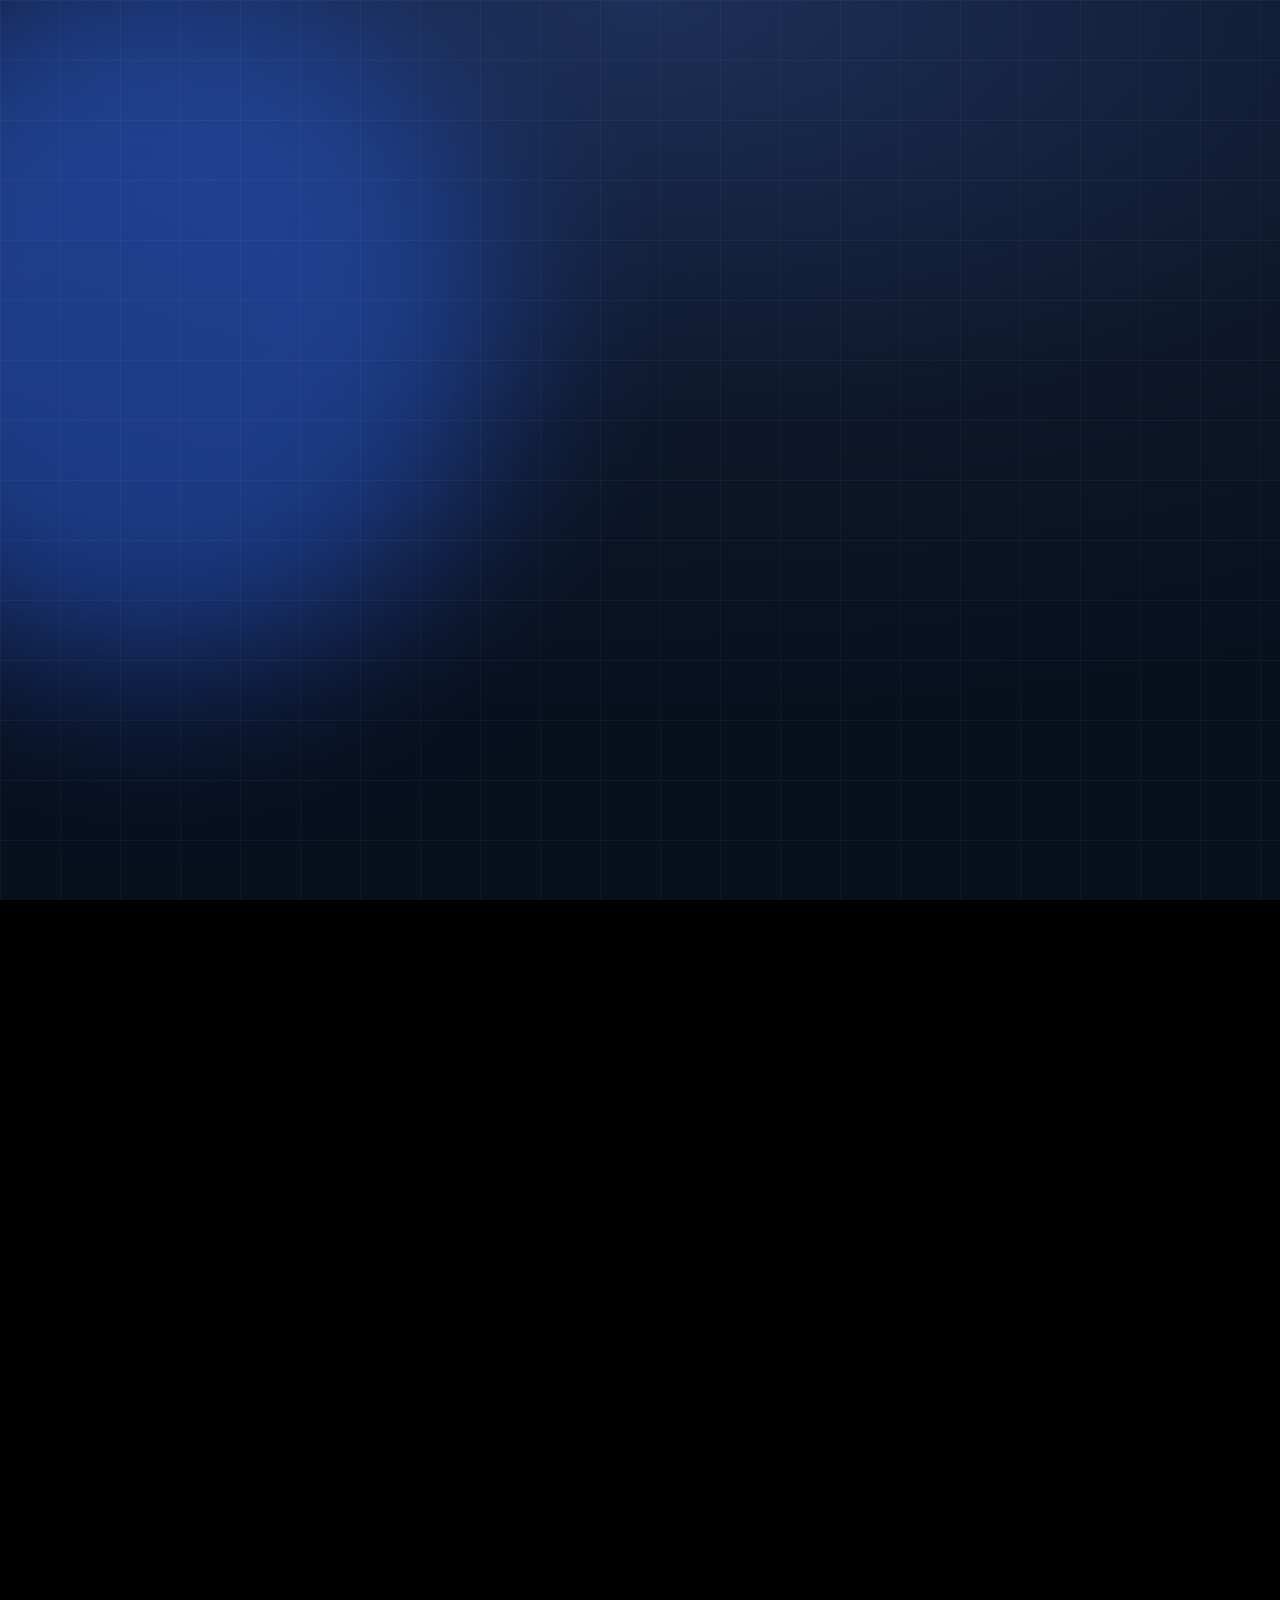
<file: ctrl-budget/marketing/reel/reel.html>
<!DOCTYPE html>
<html lang="fr">
<head>
<meta charset="utf-8">
<title>CTRL Budget, reel 90 s</title>
<link href="https://fonts.googleapis.com/css2?family=Bricolage+Grotesque:opsz,wght@12..96,600;12..96,700;12..96,800&family=Inter:wght@400;500;600;700;800&display=block" rel="stylesheet">
<style>
:root{
  --encre:#16274a;--nuit:#0d1729;--brume:#f5f7fb;--brume2:#eef2f9;--ligne:#e3e8f2;
  --ardoise:#64708c;--ardoise2:#8d97ad;--menthe:#17876b;--menthe-f:#e6f4ef;--flash:#3ee6a8;
  --ambre:#b8820c;--ambre-f:#fdf3dd;--corail:#c74436;--corail-f:#fcecea;--jaune:#ffd84d;
  --display:"Bricolage Grotesque",system-ui,sans-serif;--texte:"Inter",system-ui,sans-serif;
}
*{box-sizing:border-box;margin:0;padding:0}
html,body{width:1080px;height:1920px;overflow:hidden;background:#000}
body{font-family:var(--texte);color:var(--encre);-webkit-font-smoothing:antialiased}
#stage{position:absolute;inset:0;overflow:hidden;background:var(--nuit)}
.abs{position:absolute}
[data-in]{visibility:hidden}

/* fond animé */
#bg{position:absolute;inset:0;background:radial-gradient(120% 80% at 50% 0%,#1d3059 0%,#0d1729 60%,#08101e 100%)}
.blob{position:absolute;border-radius:50%;filter:blur(90px);opacity:.55}
#grid{position:absolute;inset:0;background-image:linear-gradient(rgba(255,255,255,.035) 1px,transparent 1px),linear-gradient(90deg,rgba(255,255,255,.035) 1px,transparent 1px);background-size:60px 60px}

/* barre de progression */
#prog{position:absolute;left:0;top:0;height:10px;background:linear-gradient(90deg,var(--flash),#7cf0c6);z-index:50;box-shadow:0 0 20px rgba(62,230,168,.7)}

/* textes plein écran */
.big{font-family:var(--display);font-weight:800;color:#fff;letter-spacing:-.03em;line-height:1.02}
.center-col{position:absolute;left:70px;right:70px;text-align:center}
.hl{display:inline-block;background:var(--flash);color:var(--nuit);padding:0 26px 8px;border-radius:24px;transform:rotate(-2deg)}
.hl-y{display:inline-block;background:var(--jaune);color:var(--nuit);padding:0 18px 6px;border-radius:18px}

/* légendes au-dessus du téléphone */
.cap{position:absolute;left:60px;right:60px;top:150px;text-align:center}
.kick{display:inline-block;font:800 30px var(--texte);letter-spacing:.12em;text-transform:uppercase;color:var(--nuit);background:var(--flash);padding:10px 22px;border-radius:999px;margin-bottom:22px}
.cap h2{font:800 74px/1.02 var(--display);letter-spacing:-.03em;color:#fff}
.cap h2 em{font-style:normal;color:var(--flash)}
.cap p{font:600 36px/1.25 var(--texte);color:#b8c3dc;margin-top:16px}

/* téléphone */
#phone{position:absolute;left:220px;top:540px;width:640px;height:1280px;border-radius:78px;background:#05080f;padding:14px;box-shadow:0 0 0 3px #2a3a5e,0 40px 120px rgba(0,0,0,.6),0 0 160px rgba(62,230,168,.12)}
#screen{position:relative;width:612px;height:1252px;border-radius:64px;overflow:hidden;background:var(--brume)}
#scaler{position:absolute;left:0;top:0;width:370px;height:757px;transform:scale(1.65405);transform-origin:0 0}
.notch{position:absolute;left:50%;top:12px;width:110px;height:32px;margin-left:-55px;background:#05080f;border-radius:20px;z-index:40}
.sbar{position:absolute;left:0;right:0;top:0;height:46px;background:var(--brume);display:flex;justify-content:space-between;align-items:center;padding:6px 30px 0;font:600 15px var(--texte);color:var(--encre);z-index:30}
.sbar i{display:inline-block;width:24px;height:11px;border:1.5px solid var(--encre);border-radius:3px;position:relative}
.sbar i:after{content:"";position:absolute;inset:1.5px;right:5px;background:var(--encre);border-radius:1px}
.scr{position:absolute;left:0;top:0;width:370px;height:757px;background:var(--brume);overflow:hidden}
.scr-in{position:absolute;left:0;right:0;top:50px;padding:10px 18px 30px}

/* composants app */
.topbar{display:flex;align-items:center;justify-content:space-between;margin-bottom:14px}
.brand{display:flex;align-items:center;gap:8px;font:700 17px var(--display);color:var(--encre)}
.brand img{width:26px;height:auto}
.h1{font:700 27px/1.1 var(--display);letter-spacing:-.02em;margin:4px 0 6px}
.sub{font-size:13px;color:var(--ardoise);line-height:1.45}
.carte{background:#fff;border:1px solid var(--ligne);border-radius:14px;padding:14px;box-shadow:0 1px 2px rgba(13,23,41,.05);margin-top:12px}
.carte h3{font:700 15px var(--display);margin-bottom:8px;display:flex;justify-content:space-between;align-items:center}
.champ{margin-top:10px}
.champ label{display:block;font-size:12px;font-weight:600;margin-bottom:5px}
.inp{height:40px;border:1.5px solid var(--ligne);border-radius:10px;background:#fff;padding:0 12px;display:flex;align-items:center;font-size:14px;color:var(--encre);position:relative}
.inp.focus{border-color:var(--encre);box-shadow:0 0 0 3px rgba(22,39,74,.12)}
.caret{display:inline-block;width:1.5px;height:17px;background:var(--encre);margin-left:1px;vertical-align:middle}
.aide{font-size:11px;color:var(--ardoise);margin-top:5px;line-height:1.4}
.btn{height:44px;border-radius:12px;background:var(--encre);color:#fff;font:600 14px var(--texte);display:flex;align-items:center;justify-content:center;margin-top:14px;position:relative}
.btn.sec{background:#fff;color:var(--encre);border:1.5px solid var(--encre)}
.btn.small{height:32px;padding:0 12px;margin:0;font-size:12.5px;border-radius:9px;display:inline-flex}
.pressed{filter:brightness(1.25);transform:scale(.96)}
.tabs{display:flex;background:var(--brume2);border-radius:12px;padding:4px;position:relative;margin:16px 0 14px}
.tabs span{flex:1;text-align:center;font:600 13px var(--texte);padding:8px 0;position:relative;z-index:2;color:var(--ardoise)}
.tab-ind{position:absolute;top:4px;width:163px;height:34px;background:#fff;border-radius:9px;box-shadow:0 1px 3px rgba(0,0,0,.08);z-index:1}
.check{display:flex;align-items:center;gap:9px;font-size:12.5px;margin-top:12px}
.box{width:20px;height:20px;border-radius:6px;border:1.5px solid var(--ardoise2);background:#fff;display:flex;align-items:center;justify-content:center;color:#fff;font-size:13px;font-weight:800;position:relative}
.box b{position:absolute;inset:-1.5px;border-radius:6px;background:var(--menthe);display:flex;align-items:center;justify-content:center}
.alerte{border-radius:12px;padding:11px 12px;font-size:12px;line-height:1.45;margin-top:12px}
.a-ok{background:var(--menthe-f);color:#0f5c48;border:1px solid #bfe3d6}
.a-info{background:#eaf0fb;color:#1d3059;border:1px solid #d3def3}
.a-ko{background:var(--corail-f);color:#8f2b20;border:1px solid #f3c9c3}
.a-warn{background:var(--ambre-f);color:#7a5608;border:1px solid #f1dca8}
.onb-prog{height:6px;background:var(--brume2);border-radius:9px;overflow:hidden;margin:6px 0 10px}
.onb-prog div{height:100%;background:var(--menthe);border-radius:9px}
.onb-etape{font-size:11.5px;font-weight:700;letter-spacing:.06em;text-transform:uppercase;color:var(--ardoise)}
.drop{border:2px dashed #b7c3dc;border-radius:12px;padding:16px;text-align:center;font-size:12px;color:var(--ardoise);background:#fafbfe;position:relative}
.drop strong{display:block;color:var(--encre);font-size:13.5px;margin-bottom:3px}
.drop.on{border-color:var(--menthe);background:var(--menthe-f)}
.row{display:flex;align-items:center;justify-content:space-between;padding:8px 0;border-top:1px solid var(--ligne);font-size:13px;overflow:hidden}
.row:first-child{border-top:0}
.row .l{display:flex;flex-direction:column;gap:3px}
.row .l b{font-weight:600}
.row .m{font-weight:700;font-variant-numeric:tabular-nums}
.badge{display:inline-block;font-size:10.5px;font-weight:700;padding:2px 7px;border-radius:999px;background:var(--brume2);color:var(--ardoise)}
.b-ab{background:#efe8fd;color:#5b34b8}.b-cr{background:var(--corail-f);color:var(--corail)}.b-fx{background:#e8eefb;color:#1d3e8a}.b-ep{background:var(--menthe-f);color:var(--menthe)}
.chips{display:flex;gap:8px;margin-top:10px}
.chip{flex:1;border:1.5px solid var(--ligne);border-radius:10px;padding:6px 10px;background:#fff;font-size:12.5px;position:relative;height:50px}
.chip small{display:block;font-size:10.5px;color:var(--ardoise);font-weight:600}
.chip .v{position:absolute;left:10px;top:22px;font-weight:700}
.chip.glow{border-color:var(--menthe);box-shadow:0 0 0 3px rgba(23,135,107,.18)}
.kpi{background:#fff;border:1px solid var(--ligne);border-radius:14px;padding:12px 14px;margin-top:10px}
.kpi .lab{font-size:11.5px;color:var(--ardoise);font-weight:600}
.kpi .val{font:700 24px var(--display);margin-top:2px;font-variant-numeric:tabular-nums}
.hero{background:linear-gradient(150deg,#1d3059,#16274a 60%,#0f1d3a);color:#fff;border-radius:18px;padding:16px;margin-top:10px;position:relative;overflow:hidden}
.hero .lab{font-size:12px;color:#b8c3dc;font-weight:600}
.hero .val{font:800 44px var(--display);letter-spacing:-.02em;margin-top:2px;font-variant-numeric:tabular-nums}
.pill{display:inline-block;font-size:11px;font-weight:700;padding:3px 9px;border-radius:999px;background:rgba(62,230,168,.16);color:#7cf0c6}
.stack{height:14px;border-radius:9px;overflow:hidden;display:flex;margin-top:14px;background:rgba(255,255,255,.1);position:relative}
.stack div{height:100%}
.legend{display:flex;justify-content:space-between;font-size:11px;color:#b8c3dc;margin-top:8px}
.legend b{display:block;color:#fff;font-size:13px}
.grid2{display:grid;grid-template-columns:1fr 1fr;gap:10px}
.grid2 .kpi{margin-top:10px}
.sheet{position:absolute;left:0;right:0;bottom:0;background:#fff;border-radius:22px 22px 0 0;padding:18px 18px 26px;box-shadow:0 -10px 40px rgba(13,23,41,.25);z-index:20}
.dim{position:absolute;inset:0;background:rgba(13,23,41,.45);z-index:19}
.toast{position:absolute;left:50%;top:60px;margin-left:-70px;width:140px;height:38px;border-radius:12px;background:var(--encre);color:#fff;font-size:13px;font-weight:600;display:flex;align-items:center;justify-content:center;gap:6px;z-index:25}
.notif{position:absolute;left:10px;right:10px;background:rgba(255,255,255,.92);border-radius:18px;padding:11px 13px;box-shadow:0 10px 30px rgba(13,23,41,.25);z-index:26;display:flex;gap:10px;font-size:12px;line-height:1.4;backdrop-filter:blur(10px)}
.notif img{width:34px;height:34px;border-radius:9px;background:var(--encre);padding:5px}
.notif b{display:block;font-size:12px}
.gauge{height:12px;border-radius:9px;background:var(--brume2);position:relative;margin-top:10px}
.gauge div{height:100%;border-radius:9px;background:var(--menthe)}
.gauge i{position:absolute;top:-5px;width:2px;height:22px;background:var(--corail)}

/* badges extérieurs */
.ext{position:absolute;z-index:45}
.ext>div{background:#fff;color:var(--encre);font:700 30px var(--texte);padding:18px 26px;border-radius:22px;box-shadow:0 18px 50px rgba(0,0,0,.35);display:flex;align-items:center;gap:14px;white-space:nowrap}
.ext .ic{width:44px;height:44px;border-radius:12px;background:var(--menthe-f);color:var(--menthe);display:flex;align-items:center;justify-content:center;font-size:26px;font-weight:800}

/* curseur */
#cursor{position:absolute;width:64px;height:64px;margin:-32px 0 0 -32px;border-radius:50%;background:rgba(255,255,255,.35);border:3px solid rgba(255,255,255,.95);box-shadow:0 6px 24px rgba(0,0,0,.35);z-index:60;visibility:hidden}
#ripple{position:absolute;width:64px;height:64px;margin:-32px 0 0 -32px;border-radius:50%;border:4px solid #fff;z-index:59;visibility:hidden}

/* tuiles bonus */
.tile{position:absolute;width:440px;height:330px;border-radius:36px;background:linear-gradient(160deg,#1f3563,#13254a);border:2px solid rgba(124,240,198,.25);padding:34px;color:#fff;box-shadow:0 30px 80px rgba(0,0,0,.4)}
.tile .t{font:800 84px/1 var(--display);color:var(--flash);letter-spacing:-.03em}
.tile .d{font:600 34px/1.2 var(--texte);margin-top:18px;color:#dfe6f5}
.x{display:inline-flex;width:62px;height:62px;border-radius:50%;background:var(--corail);color:#fff;align-items:center;justify-content:center;font:800 40px var(--texte);margin-right:26px;flex:none}
.prob{position:absolute;left:90px;right:90px;display:flex;align-items:center;font:700 54px/1.1 var(--display);color:#fff}
.prob span{position:relative}
.strike{position:absolute;left:-6px;top:52%;height:8px;background:var(--corail);border-radius:6px}
.ctapill{display:inline-block;font:700 32px var(--texte);color:#fff;border:2px solid rgba(255,255,255,.35);border-radius:999px;padding:12px 26px;margin:8px}
.ctabtn{display:inline-block;font:800 46px var(--display);color:var(--nuit);background:var(--flash);border-radius:28px;padding:30px 54px;box-shadow:0 0 60px rgba(62,230,168,.55)}
</style>
</head>
<body>
<div id="stage">
  <div id="bg"></div>
  <div class="blob" id="blob1" style="width:700px;height:700px;background:#2b5bd7"></div>
  <div class="blob" id="blob2" style="width:600px;height:600px;background:#17876b"></div>
  <div id="grid"></div>
  <div id="prog"></div>

  <!-- ===================== 0 - 4 : HOOK ===================== -->
  <section class="abs" style="inset:0" data-in="0" data-out="4" data-fx="fade" data-xfx="zoomout">
    <div class="center-col big" style="top:640px;font-size:104px">
      <span data-in="0.15" data-fx="pop" data-sfx="pop" data-out="1.95">Tu sais</span>
      <span data-in="0.5" data-fx="pop" data-sfx="pop" data-out="1.95">ce que</span><br>
      <span data-in="0.9" data-fx="pop" data-sfx="pop" data-out="1.95">tu gagnes.</span>
    </div>
    <div class="center-col big" style="top:520px;font-size:96px">
      <div data-in="2.0" data-fx="up">Mais tu sais<br>ce qu'il te</div>
      <div data-in="2.35" data-fx="pop" data-sfx="impact" style="font-size:190px;margin-top:20px"><span class="hl">RESTE&nbsp;?</span></div>
      <div data-in="2.9" data-fx="up" style="font-size:120px;margin-top:50px;color:#7cf0c6;font-variant-numeric:tabular-nums" id="shuffle">000,00 €</div>
    </div>
  </section>

  <!-- ===================== 4 - 8 : PROBLEME + LOGO ===================== -->
  <section class="abs" style="inset:0" data-in="4" data-out="8" data-fx="zoom" data-xfx="zoomout">
    <div data-in="4" data-out="5.95" data-fx="fade">
      <div class="center-col big" style="top:470px;font-size:58px;color:#b8c3dc" >Fini les galères :</div>
      <div class="prob" style="top:640px" data-in="4.15" data-fx="left" data-sfx="swipe"><i class="x">✕</i><span>Le tableur à rallonge<i class="strike" data-w="4.6,0.25,0,105"></i></span></div>
      <div class="prob" style="top:820px" data-in="4.65" data-fx="left" data-sfx="swipe"><i class="x">✕</i><span>Connecter sa banque<i class="strike" data-w="5.1,0.25,0,105"></i></span></div>
      <div class="prob" style="top:1000px" data-in="5.15" data-fx="left" data-sfx="swipe"><i class="x">✕</i><span>Le découvert le 25<i class="strike" data-w="5.6,0.25,0,105"></i></span></div>
    </div>
    <div class="center-col" style="top:560px" data-in="6.0" data-fx="zoom" data-sfx="ding">
      <img src="icon-blanc.png" style="width:330px;height:auto">
      <div class="big" style="font-size:120px;margin-top:30px">CTRL <span style="font-weight:600">Budget</span></div>
      <div data-in="6.6" data-fx="up" style="font:600 46px/1.3 var(--texte);color:#b8c3dc;margin-top:28px">Ton budget du mois,<br><span class="hl-y" style="font-weight:800">sous contrôle.</span></div>
    </div>
  </section>

  <!-- ===================== LEGENDES (8 - 82) ===================== -->
  <div class="cap" data-xfx="none" data-in="8" data-out="17.9" data-fx="up"><span class="kick">Étape 1 · Inscription</span><h2>Crée ton compte<br>en <em>10 secondes</em></h2></div>
  <div class="cap" data-xfx="none" data-in="18" data-out="20.9" data-fx="up"><span class="kick">Étape 2 · Onboarding</span><h2>L'appli te guide<br><em>pas à pas</em></h2></div>
  <div class="cap" data-xfx="none" data-in="21" data-out="23.9" data-fx="up"><span class="kick">Import magique</span><h2>Déjà un <em>PDF</em>, <em>Excel</em><br>ou <em>Word</em> ? Glisse-le.</h2></div>
  <div class="cap" data-xfx="none" data-in="24" data-out="30.9" data-fx="up"><span class="kick">Étape 3 · Entrées d'argent</span><h2>Salaire, primes, aides…</h2><p>Tous les mois ou une seule fois, tu choisis.</p></div>
  <div class="cap" data-xfx="none" data-in="31" data-out="32.75" data-fx="up"><span class="kick">Étape 4 · Charges fixes</span><h2>Tout ce qui part<br><em>chaque mois</em></h2></div>
  <div class="cap" data-xfx="none" data-in="32.8" data-out="34.9" data-fx="pop"><span class="kick">Classement auto</span><h2>Tu tapes « Netflix »…<br>→ <em>Abonnement</em></h2></div>
  <div class="cap" data-xfx="none" data-in="35" data-out="38.9" data-fx="pop"><span class="kick">Classement auto</span><h2>« Prêt voiture »<br>→ <em>Crédit</em> + date de fin</h2></div>
  <div class="cap" data-xfx="none" data-in="39" data-out="43.9" data-fx="up"><span class="kick">Zéro prise de tête</span><h2>Tout est classé.<br><em>Modifiable en 1 clic.</em></h2></div>
  <div class="cap" data-xfx="none" data-in="44" data-out="50.9" data-fx="up"><span class="kick">Étape 5 · Le résumé</span><h2>Ton <em>reste à vivre</em>,<br>calculé pour toi</h2></div>
  <div class="cap" data-xfx="none" data-in="51" data-out="54.4" data-fx="up"><span class="kick">Ton tableau de bord</span><h2>Ce qu'il te reste.<br><em>Vraiment.</em></h2></div>
  <div class="cap" data-xfx="none" data-in="54.5" data-out="57.9" data-fx="up"><span class="kick">En caisse</span><h2>Une dépense ?<br><em>2 champs.</em> C'est tout.</h2></div>
  <div class="cap" data-xfx="none" data-in="58" data-out="59.6" data-fx="pop"><span class="kick">En direct</span><h2>Le chiffre bouge<br><em>instantanément</em></h2></div>
  <div class="cap" data-xfx="none" data-in="59.65" data-out="63.9" data-fx="pop"><span class="kick">Alerte</span><h2>…et il te prévient<br><em>avant</em> le découvert</h2></div>
  <div class="cap" data-xfx="none" data-in="64" data-out="67.9" data-fx="up"><span class="kick">Graphiques</span><h2>Ce mois-ci <em>vs</em><br>le mois dernier</h2></div>
  <div class="cap" data-xfx="none" data-in="68" data-out="71.9" data-fx="up"><span class="kick">Répartition</span><h2>Vois enfin <em>où part</em><br>ton argent</h2></div>
  <div class="cap" data-xfx="none" data-in="72" data-out="75.2" data-fx="up"><span class="kick">Vue crédits</span><h2>Tes crédits :<br><em>quand ça s'arrête</em></h2></div>
  <div class="cap" data-xfx="none" data-in="75.3" data-out="77.9" data-fx="pop"><span class="kick">Bonne nouvelle</span><h2><em>+281 € / mois</em><br>récupérés en 2029</h2></div>
  <div class="cap" data-xfx="none" data-in="78" data-out="79.4" data-fx="up"><span class="kick">Épargne</span><h2>Ton épargne se<br><em>calcule toute seule</em></h2></div>
  <div class="cap" data-xfx="none" data-in="79.5" data-out="82" data-fx="up"><span class="kick">Alertes</span><h2>Des alertes<br><em>vraiment utiles</em></h2></div>

  <!-- ===================== TELEPHONE (8 - 82) ===================== -->
  <div id="cam" class="abs" style="inset:0;transform-origin:540px 1180px" data-kf='[["z","",[[45.2,1],[45.8,1.3],[48.6,1.3],[49.2,1],[57.95,1],[58.45,1.28],[61.2,1.28],[61.7,1]]],["zy","",[[45.2,0],[45.8,150],[48.6,150],[49.2,0],[57.95,0],[58.45,210],[61.2,210],[61.7,0]]]]'>
  <div id="phone" data-in="8" data-out="82" data-fx="rise" data-xfx="zoomout" data-d="0.5">
    <div id="screen"><div class="notch"></div>
    <div id="scaler">
      <div class="sbar"><span>9:41</span><span style="display:flex;gap:6px;align-items:center">5G <i></i></span></div>

      <!-- A. Inscription 8 - 18 -->
      <div class="scr" data-in="8" data-out="18" data-fx="none" data-xfx="slide">
        <div class="scr-in">
          <div class="brand"><img src="icon.png">CTRL Budget</div>
          <div class="tabs"><i class="tab-ind" data-kf='[["left","px",[[8.9,4],[9.15,167]]]]' style="left:4px"></i><span>Se connecter</span><span id="tabCreer">Créer un compte</span></div>
          <div style="position:relative;height:60px">
            <div class="abs" data-in="8" data-out="9.1" data-fx="none" data-xfx="none" style="left:0;right:0"><div class="h1">Bon retour</div><div class="sub">Entrez vos identifiants pour retrouver votre tableau de bord.</div></div>
            <div class="abs" data-in="9.1" data-fx="up" style="left:0;right:0"><div class="h1">Créer votre compte</div><div class="sub">Deux champs, et vous passez à la mise en route de votre budget.</div></div>
          </div>
          <div class="champ" style="margin-top:22px"><label>Adresse e-mail</label><div class="inp" id="fMail" data-focus="9.5,10.95"><span data-tt="9.6,1.2" data-text="lea.martin@mail.fr"></span></div></div>
          <div class="champ"><label>Mot de passe</label><div class="inp" id="fPass" data-focus="11.05,12.4"><span data-tt="11.15,1.1" data-text="●●●●●●●●●●●●"></span><span style="margin-left:auto;font-size:12px;font-weight:600;color:var(--ardoise)">Voir</span></div>
            <div class="aide">10 caractères minimum, avec au moins une lettre et un chiffre.</div></div>
          <div class="champ"><label>Prénom</label><div class="inp" id="fPre" data-focus="12.5,13.2"><span data-tt="12.6,0.45" data-text="Léa"></span></div></div>
          <div class="check" id="fCheck"><span class="box"><b data-in="13.45" data-fx="pop">✓</b></span>J'accepte la politique de confidentialité</div>
          <div class="btn" id="bCreer"><span data-in="8" data-out="14.15" data-fx="none">Créer un compte</span><span data-in="14.15" data-out="15.1" data-fx="fade" style="position:absolute">Création en cours…</span><span data-in="15.1" data-fx="pop" style="position:absolute">✓ Compte créé</span></div>
          <div class="alerte a-ok" data-in="15.1" data-fx="up" data-sfx="ding"><b>Compte créé.</b> Ouvrez votre boîte e-mail et cliquez sur le lien de confirmation pour activer votre accès.</div>
          <div class="aide" style="text-align:center;margin-top:12px">🔒 Votre mot de passe est chiffré à l'inscription. Personne ne peut le lire.</div>
        </div>
      </div>

      <!-- B. Onboarding étape 1 + import 18 - 24 -->
      <div class="scr" data-in="18" data-out="24" data-fx="slide" data-xfx="slide">
        <div class="scr-in">
          <div class="onb-etape">Étape 1 sur 4</div>
          <div class="onb-prog"><div style="width:25%"></div></div>
          <div class="h1">Bienvenue Léa</div>
          <div class="sub">Trois minutes pour poser votre budget, et vous n'y reviendrez qu'en cas de changement.</div>
          <div class="champ"><label>Prénom</label><div class="inp">Léa</div><div class="aide">Utilisé uniquement pour l'accueil de votre tableau de bord.</div></div>
          <div class="carte"><h3>Vous tenez déjà un fichier ?</h3>
            <div class="drop" id="dropzone" data-cls="on:20.85,30"><strong>Choisir un fichier</strong>ou glissez-le ici. PDF, Excel, CSV, Word, 5 Mo maximum.</div>
            <div style="position:relative;height:66px"><div class="alerte a-info abs" data-in="21.0" data-out="22.7" data-fx="up" style="left:0;right:0">Lecture de mon-budget.pdf en cours, cela prend quelques secondes.
              <div class="gauge" style="height:6px;margin-top:8px"><div data-w="21.0,1.6,3,100"></div></div></div>
            <div class="alerte a-ok abs" data-in="22.7" data-fx="pop" data-sfx="success" style="font-size:13px;left:0;right:0" ><b>✓ 10 lignes importées</b><br>2 entrées d'argent · 8 charges fixes</div></div>
          </div>
          <div class="alerte a-info">Vous n'aurez jamais à connecter votre banque. Vous saisissez vos montants, l'application fait les calculs.</div>
        </div>
      </div>

      <!-- C. Entrées 24 - 31 -->
      <div class="scr" data-in="24" data-out="31" data-fx="slide" data-xfx="slide">
        <div class="scr-in">
          <div class="onb-etape">Étape 2 sur 4</div>
          <div class="onb-prog"><div style="width:50%"></div></div>
          <div class="alerte a-ok" style="margin-top:4px">10 ligne(s) importée(s) depuis votre fichier. Vérifiez les montants et la nature.</div>
          <div class="h1" style="margin-top:12px">Vos entrées d'argent</div>
          <div class="sub">Salaire, primes, aides, revenus complémentaires.</div>
          <div class="carte">
            <div class="champ" style="margin-top:0"><label>Libellé</label><div class="inp" style="color:var(--ardoise2)">Ex. : salaire, prime, CAF…</div></div>
            <div class="chips"><div class="chip" style="border-color:var(--encre)"><small>Fréquence</small><span class="v">Tous les mois</span></div><div class="chip"><small>&nbsp;</small><span class="v" style="color:var(--ardoise)">Un seul mois</span></div></div>
            <div class="btn sec">Ajouter cette entrée</div>
          </div>
          <div class="carte"><h3>Vos entrées <span class="m" data-count="0,2250,25.0,1.3"></span></h3>
            <div class="row" data-in="25.1" data-fx="left" data-sfx="pop"><div class="l"><b>Salaire</b><span><span class="badge">Tous les mois</span></span></div><span class="m">2 100,00 €</span></div>
            <div class="row" data-in="25.55" data-fx="left" data-sfx="pop"><div class="l"><b>Prime de fin d'année</b><span><span class="badge">ponctuel décembre</span></span></div><span class="m">150,00 €</span></div>
          </div>
          <div class="btn" id="bCont1">Continuer</div>
        </div>
      </div>

      <!-- D. Charges 31 - 44 -->
      <div class="scr" data-in="31" data-out="44" data-fx="slide" data-xfx="slide">
        <div class="scr-in" data-kf='[["top","px",[[39.6,50],[40.4,-215],[42.6,-215],[43.0,-215]]]]'>
          <div class="onb-etape">Étape 3 sur 4</div>
          <div class="onb-prog"><div style="width:75%"></div></div>
          <div class="h1">Vos charges fixes</div>
          <div class="sub">La nature est proposée d'après le libellé, corrigez-la si besoin.</div>
          <div class="carte">
            <div class="champ" style="margin-top:0"><label>Libellé</label>
              <div class="inp" id="cLib" style="position:relative" data-focus="31.75,33.05;34.85,35.95"><span data-tt="31.85,0.7" style="position:absolute;left:12px;white-space:nowrap" data-text="Netflix" data-in="31" data-out="34.1" data-fx="none" data-xfx="none"></span><span data-tt="35.0,0.85" style="position:absolute;left:12px;white-space:nowrap" data-text="Prêt voiture" data-in="34.1" data-fx="none"></span></div></div>
            <div class="chips">
              <div class="chip" data-cls="glow:32.7,33.6;35.95,36.9"><small>Nature</small>
                <span class="v" data-in="31" data-out="32.7" data-fx="none" style="color:var(--ardoise)">Charge fixe</span>
                <span class="v" data-in="32.7" data-out="34.1" data-fx="pop" data-sfx="pop"><span class="badge b-ab" style="font-size:12px">Abonnement</span></span>
                <span class="v" data-in="34.1" data-out="35.95" data-fx="none" style="color:var(--ardoise)">Charge fixe</span>
                <span class="v" data-in="35.95" data-fx="pop" data-sfx="pop"><span class="badge b-cr" style="font-size:12px">Crédit</span></span></div>
              <div class="chip" data-cls="glow:32.7,33.6;35.95,36.9"><small>Catégorie</small>
                <span class="v" data-in="31" data-out="32.75" data-fx="none" style="color:var(--ardoise)">Autre</span>
                <span class="v" data-in="32.75" data-out="34.1" data-fx="pop">Loisirs et sport</span>
                <span class="v" data-in="34.1" data-out="36.0" data-fx="none" style="color:var(--ardoise)">Autre</span>
                <span class="v" data-in="36.0" data-fx="pop">Crédits</span></div>
            </div>
            <div class="chips">
              <div class="chip"><small>Montant</small><span class="v"><span data-tt="33.15,0.4" style="position:absolute;white-space:nowrap" data-text="13,49 €" data-in="31" data-out="34.1" data-fx="none" data-xfx="none"></span><span data-tt="37.2,0.45" style="position:absolute;white-space:nowrap" data-text="281,02 €" data-in="34.1" data-fx="none"></span></span></div>
              <div class="chip" data-cls="glow:36.3,37.1"><small>Fin de l'engagement</small><span class="v"><span data-tt="36.35,0.5" data-text="juin 2029"></span></span></div>
            </div>
            <div class="btn sec" id="bAddCh">Ajouter cette charge</div>
          </div>
          <div class="carte"><h3>Vos charges <span class="m" data-count="1065.50,1078.99,34.2,0.4|1078.99,1360.01,38.2,0.5"></span></h3>
            <div class="row" data-kf='[["height","px",[[38.1,0],[38.35,46]]]]' style="height:0;padding:0" data-in="38.1" data-fx="fade" data-sfx="pop"><div class="l"><b>Prêt voiture</b><span><span class="badge b-cr">Crédit</span> <span class="badge">fin juin 2029</span></span></div><span class="m">281,02 €</span></div>
            <div class="row" data-kf='[["height","px",[[34.1,0],[34.35,46]]]]' style="height:0;padding:0" data-in="34.1" data-fx="fade" data-sfx="pop"><div class="l"><b>Netflix</b><span><span class="badge b-ab">Abonnement</span></span></div><span class="m">13,49 €</span></div>
            <div class="row" style="height:46px;padding:0"><div class="l"><b>Loyer</b><span><span class="badge b-fx">Charge fixe</span> <span class="badge">Logement</span></span></div><span class="m">690,00 €</span></div>
            <div class="row" style="height:46px;padding:0"><div class="l"><b>Électricité</b><span><span class="badge b-fx">Charge fixe</span> <span class="badge">Énergie</span></span></div><span class="m">78,00 €</span></div>
            <div class="row" style="height:46px;padding:0"><div class="l"><b>Assurance auto</b><span><span class="badge b-fx">Charge fixe</span> <span class="badge">Assurances</span></span></div><span class="m">52,40 €</span></div>
            <div class="row" style="height:46px;padding:0"><div class="l"><b>Mutuelle</b><span><span class="badge b-fx">Charge fixe</span> <span class="badge">Santé</span></span></div><span class="m">38,00 €</span></div>
            <div class="row" style="height:46px;padding:0"><div class="l"><b>Box internet</b><span><span class="badge b-fx">Charge fixe</span> <span class="badge">Télécom</span></span></div><span class="m">29,99 €</span></div>
            <div class="row" style="height:46px;padding:0"><div class="l"><b>Forfait mobile</b><span><span class="badge b-fx">Charge fixe</span> <span class="badge">Télécom</span></span></div><span class="m">15,99 €</span></div>
            <div class="row" style="height:46px;padding:0"><div class="l"><b>Spotify</b><span><span class="badge b-ab">Abonnement</span> <span class="badge">fin janv. 2027</span></span></div><span class="m">11,12 €</span></div>
            <div class="row" style="height:46px;padding:0"><div class="l"><b>Livret A</b><span><span class="badge b-ep">Épargne</span></span></div><span class="m">150,00 €</span></div>
          </div>
          <div class="btn" id="bCont2">Continuer</div>
        </div>
      </div>

      <!-- E. Récap 44 - 51 -->
      <div class="scr" data-in="44" data-out="51" data-fx="slide" data-xfx="slide">
        <div class="scr-in">
          <div class="onb-etape">Étape 4 sur 4</div>
          <div class="onb-prog"><div style="width:100%"></div></div>
          <div class="h1">Votre mois, en résumé</div>
          <div class="sub">Vous pourrez tout modifier ensuite, rien n'est figé.</div>
          <div class="grid2">
            <div class="kpi" data-in="44.4" data-fx="up"><div class="lab">Entrées du mois</div><div class="val" style="font-size:20px;color:var(--menthe)">2 250,00 €</div></div>
            <div class="kpi" data-in="44.7" data-fx="up"><div class="lab">Charges fixes</div><div class="val" style="font-size:20px;color:var(--corail)">−1 360,01 €</div></div>
          </div>
          <div class="hero" data-in="45.1" data-fx="pop" style="padding:20px">
            <div class="lab">Reste à vivre</div>
            <div class="val" style="font-size:50px;color:#7cf0c6" data-count="0,889.99,45.3,1.4"></div>
            <div data-in="46.9" data-fx="up" style="font-size:13px;color:#dfe6f5;margin-top:6px;line-height:1.45">Soit environ <b>29,67 € par jour</b> pour les courses, l'essence et les imprévus.</div>
          </div>
          <div class="carte"><div class="champ" style="margin-top:0"><label>Objectif d'épargne mensuel</label><div class="inp" id="fObj" data-focus="47.75,48.6"><span data-tt="47.9,0.4" data-text="150 €"></span></div><div class="aide">Facultatif. Il apparaîtra comme repère sur votre tableau de bord.</div></div></div>
          <div class="btn" id="bOpen"><span data-in="44" data-out="49.85" data-fx="none">Ouvrir mon tableau de bord</span><span data-in="49.85" data-fx="fade" style="position:absolute">Enregistrement…</span></div>
        </div>
      </div>

      <!-- F. Tableau de bord 51 - 72 -->
      <div class="scr" data-in="51" data-out="72" data-fx="slide" data-xfx="slide">
        <div class="scr-in" data-kf='[["top","px",[[64.0,50],[64.6,-450],[68.0,-450],[68.6,-640]]]]'>
          <div class="topbar"><div class="brand"><img src="icon.png">CTRL Budget</div><div class="btn small" id="bDep">+ Dépense</div></div>
          <div class="h1">Bonjour Léa</div>
          <div class="sub">Votre mois · novembre 2026</div>
          <div class="hero">
            <div class="lab">Reste réel après dépenses</div>
            <div class="val" data-count="0,477.69,51.5,1.1|477.69,435.19,58.1,0.7"></div>
            <span class="pill">▼ 8 % de dépenses vs octobre</span>
            <div class="stack">
              <div style="background:#5b77b8" data-w="51.5,0.8,0,60.4"></div>
              <div style="background:#e0a63a" data-w="51.7,0.8,0,18.3|58.1,0.7,18.3,20.2"></div>
              <div style="background:#3ee6a8" data-w="51.9,0.8,0,21.3|58.1,0.7,21.3,19.4"></div>
              <i style="position:absolute;left:46.7%;top:-4px;width:3px;height:22px;background:#ff5a4a;border-radius:2px"></i>
            </div>
            <div class="legend"><span>Charges fixes<b>1 360 €</b></span><span>Dépensé<b data-count="0,412.30,51.7,0.8|412.30,454.80,58.1,0.7" data-fmt="int"></b></span><span style="text-align:right">Reste<b data-count="0,477.69,51.9,0.8|477.69,435.19,58.1,0.7" data-fmt="int"></b></span></div>
          </div>
          <div class="grid2">
            <div class="kpi"><div class="lab">Budget restant / jour</div><div class="val" style="font-size:21px" data-count="0,28.10,52.2,0.8|28.10,25.60,58.1,0.7"></div><div class="aide" style="margin-top:2px">Il reste 17 jours.</div></div>
            <div class="kpi" data-cls="kored:58.9,99"><div class="lab">Projection fin de mois</div><div class="val" style="font-size:21px;position:relative;height:30px"><span class="abs" data-in="51" data-out="58.9" data-fx="none" style="color:var(--menthe)">+6,49 €</span><span class="abs" data-in="58.9" data-fx="pop" data-sfx="alert" style="color:var(--corail)">−84,58 €</span></div><div class="aide" style="margin-top:2px">Au rythme actuel.</div></div>
          </div>
          <div class="alerte a-ko" data-in="59.4" data-fx="pop" data-kf='[["maxHeight","px",[[59.3,0],[59.6,90]]],["marginTop","px",[[59.3,0],[59.6,10]]],["paddingTop","px",[[59.3,0],[59.6,11]]],["paddingBottom","px",[[59.3,0],[59.6,11]]]]' style="font-size:12.5px;overflow:hidden;max-height:0;margin-top:0;padding-top:0;padding-bottom:0"><b>⚠ À ce rythme, vous finirez le mois avec 84,58 € de trop.</b> Il faudrait rester sous 25,60 € par jour.</div>
          <div class="grid2">
            <div class="kpi"><div class="lab">Entrées du mois</div><div class="val" style="font-size:18px">2 250 €</div><div class="aide" style="margin-top:2px">dont 281 € de crédits</div></div>
            <div class="kpi"><div class="lab">Dépenses courantes</div><div class="val" style="font-size:18px" data-count="412.30,454.80,58.1,0.7" data-fmt="int"></div><div class="aide" style="margin-top:2px">10 saisies</div></div>
          </div>
          <div class="carte"><h3 style="font-size:13.5px">Dépenses cumulées, nov. contre oct.</h3>
            <svg viewBox="0 0 330 170" width="100%" height="170">
              <g stroke="#e3e8f2" stroke-width="1"><line x1="0" y1="40" x2="330" y2="40"/><line x1="0" y1="85" x2="330" y2="85"/><line x1="0" y1="130" x2="330" y2="130"/></g>
              <path d="M0,165 L22,158 44,150 66,147 88,135 110,128 132,118 154,112 176,96 198,90 220,78 242,70 264,52 286,44 308,30 330,18" fill="none" stroke="#8d97ad" stroke-width="2.5" stroke-dasharray="6 5" data-dash="64.6,1.6"/>
              <path d="M0,165 L22,160 44,155 66,151 88,146 110,138 132,133 154,128 176,124 198,121 220,116 242,113 264,109 286,106 308,102" fill="none" stroke="#16274a" stroke-width="3.5" stroke-linecap="round" data-dash="65.0,1.8"/>
              <line x1="154" y1="0" x2="154" y2="170" stroke="#c74436" stroke-width="2" stroke-dasharray="3 3"/>
            </svg>
            <div style="display:flex;gap:14px;font-size:11px;color:var(--ardoise)"><span><b style="color:var(--encre)">━</b> novembre</span><span>┅ octobre</span><span style="color:var(--menthe);font-weight:700;margin-left:auto" data-in="66.9" data-fx="pop" data-sfx="pop">−12 % vs octobre</span></div>
          </div>
          <div class="carte"><h3 style="font-size:13.5px">Où part votre argent</h3>
            <div style="display:flex;align-items:center;gap:14px">
              <svg viewBox="0 0 120 120" width="140" height="140" style="transform:rotate(-90deg)">
                <circle cx="60" cy="60" r="44" fill="none" stroke="#eef2f9" stroke-width="20"/>
                <g id="donut"></g>
              </svg>
              <div id="donutLeg" style="font-size:11.5px;line-height:1.75;flex:1"></div>
            </div>
          </div>
          <div class="carte"><h3 style="font-size:13.5px">Prochains prélèvements</h3>
            <div class="row"><div class="l"><b>Assurance auto</b><span class="aide" style="margin:0">le 15 novembre</span></div><span class="m">52,40 €</span></div>
            <div class="row"><div class="l"><b>Box internet</b><span class="aide" style="margin:0">le 18 novembre</span></div><span class="m">29,99 €</span></div>
            <div class="row"><div class="l"><b>Spotify</b><span class="aide" style="margin:0">le 20 novembre</span></div><span class="m">11,12 €</span></div>
            <div class="row"><div class="l"><b>Prêt voiture</b><span class="aide" style="margin:0">le 25 novembre</span></div><span class="m">281,02 €</span></div>
            <div class="aide" style="margin-top:6px">Total à venir d'ici la fin du mois : <b>374,53 €</b></div>
          </div>
        </div>
        <!-- feuille Nouvelle dépense -->
        <div class="dim" data-in="55.15" data-out="57.85" data-fx="fade"></div>
        <div class="sheet" data-in="55.15" data-out="57.85" data-fx="sheet" data-xfx="sheet" data-d="0.3">
          <div style="width:40px;height:5px;border-radius:5px;background:var(--ligne);margin:-6px auto 12px"></div>
          <div class="h1" style="font-size:22px">Nouvelle dépense</div>
          <div class="champ"><label>Libellé</label><div class="inp focus" id="eLib"><span data-tt="55.6,0.55" data-text="Courses"></span></div></div>
          <div class="chips">
            <div class="chip" data-cls="glow:56.25,57"><small>Catégorie</small><span class="v" data-in="55.15" data-out="56.25" data-fx="none" style="color:var(--ardoise)">Autre</span><span class="v" data-in="56.25" data-fx="pop" data-sfx="pop">Alimentation</span></div>
            <div class="chip" id="eMont" data-cls="glow:56.4,57.1"><small>Montant</small><span class="v"><span data-tt="56.55,0.45" data-text="42,50 €"></span></span></div>
          </div>
          <div class="btn" id="bSave">Enregistrer</div>
        </div>
        <div class="toast" data-in="57.95" data-out="59.3" data-fx="drop" data-xfx="fade">✓ Enregistré</div>
      </div>

      <!-- H. Crédits 72 - 78 -->
      <div class="scr" data-in="72" data-out="78" data-fx="slide" data-xfx="slide">
        <div class="scr-in">
          <div class="topbar"><div class="brand"><img src="icon.png">CTRL Budget</div><div class="btn small">+ Dépense</div></div>
          <div class="h1">Crédits</div>
          <div class="sub">Ce qui vous reste à payer, et quand cela s'arrête.</div>
          <div class="grid2">
            <div class="kpi" data-in="72.3" data-fx="up"><div class="lab">Mensualités du mois</div><div class="val" style="font-size:20px">281,02 €</div><div class="aide">1 crédit en cours</div></div>
            <div class="kpi" data-in="72.55" data-fx="up"><div class="lab">Reste à rembourser</div><div class="val" style="font-size:20px" data-count="0,8992.64,72.6,1"></div><div class="aide">Selon les dates de fin</div></div>
          </div>
          <div class="kpi" data-in="72.9" data-fx="up"><div class="lab">Taux d'endettement</div><div class="val" data-count="0,12.5,73.0,1" data-fmt="pct" style="color:var(--menthe)"></div>
            <div class="gauge"><div data-w="73.0,1,0,25"></div><i style="left:70%"></i></div>
            <div class="aide" style="display:flex;justify-content:space-between"><span>0 %</span><span style="color:var(--corail);font-weight:600;margin-left:auto;margin-right:22px">Seuil bancaire : 35 %</span></div></div>
          <div class="carte" data-in="73.6" data-fx="up"><h3>Vos crédits</h3>
            <div class="row" style="border:0"><div class="l"><b>Prêt voiture</b><span class="aide" style="margin:0">32 mensualités restantes, jusqu'au 30/06/2029</span></div><span class="m">281,02 €</span></div>
            <div class="gauge" style="height:8px;margin-top:4px"><div data-w="73.8,0.9,0,58" style="background:var(--encre)"></div></div>
          </div>
          <div class="carte" data-in="75.2" data-fx="pop" data-sfx="coin" data-cls="glowcard:75.2,78" style="border-color:var(--menthe)"><h3>Budget libéré à la fin de chaque crédit</h3>
            <div class="row" style="border:0"><div class="l"><b>juillet 2029</b><span class="aide" style="margin:0">fin de Prêt voiture</span></div><span class="m" style="color:var(--menthe);font-size:16px">+ 281,02 € / mois</span></div>
          </div>
        </div>
      </div>

      <!-- I. Épargne + alertes 78 - 82 -->
      <div class="scr" data-in="78" data-out="82" data-fx="slide" data-xfx="none">
        <div class="scr-in">
          <div class="topbar"><div class="brand"><img src="icon.png">CTRL Budget</div><div class="btn small">+ Mouvement</div></div>
          <div class="h1">Épargne</div>
          <div class="sub">Votre effort d'épargne, mois après mois.</div>
          <div class="hero">
            <div class="lab">Épargne totale estimée</div>
            <div class="val" data-count="0,3450,78.2,1"></div>
            <span class="pill" data-in="78.9" data-fx="pop" data-sfx="pop">✓ Objectif atteint ce mois</span>
            <svg viewBox="0 0 320 90" width="100%" height="90" style="margin-top:8px">
              <path d="M0,82 L32,76 64,72 96,66 128,58 160,55 192,46 224,38 256,30 288,20 320,10" fill="none" stroke="#3ee6a8" stroke-width="3.5" stroke-linecap="round" data-dash="78.3,1.2"/>
            </svg>
          </div>
          <div class="grid2">
            <div class="kpi"><div class="lab">Versement auto du mois</div><div class="val" style="font-size:19px">150,00 €</div></div>
            <div class="kpi"><div class="lab">Objectif mensuel</div><div class="val" style="font-size:19px">150,00 €</div></div>
          </div>
          <div class="alerte a-info">À ce rythme, vous atteindrez <b>5 250 €</b> dans 12 mois.</div>
        </div>
        <div class="notif" style="top:44px" data-in="79.6" data-fx="drop" data-sfx="notif"><img src="icon-blanc.png"><div><b>CTRL Budget · maintenant</b>Fin de 1 charge dans les 3 mois : Spotify. Cela libérera 11,12 € par mois.</div></div>
        <div class="notif" style="top:128px" data-in="80.4" data-fx="drop" data-sfx="notif"><img src="icon-blanc.png"><div><b>CTRL Budget · maintenant</b>Vous dépensez plus vite que d'habitude. Restez sous 25,60 € par jour.</div></div>
      </div>
    </div></div>
  </div>
  </div>

  <!-- badges extérieurs (sécurité) -->
  <div class="ext" style="left:40px;top:1260px" data-in="15.7" data-out="18" data-fx="pop" data-sfx="pop"><div style="transform:rotate(-4deg)"><span class="ic">🔒</span>Mot de passe chiffré</div></div>
  <div class="ext" style="left:470px;top:1420px" data-in="16.2" data-out="18" data-fx="pop" data-sfx="pop"><div style="transform:rotate(3deg)"><span class="ic">EU</span>Données hébergées en UE</div></div>
  <div class="ext" style="left:80px;top:1580px" data-in="16.7" data-out="18" data-fx="pop" data-sfx="pop"><div style="transform:rotate(-2deg)"><span class="ic" style="background:var(--corail-f);color:var(--corail)">✕</span>Aucun accès bancaire</div></div>

  <!-- fichier qui vole vers la zone d'import -->
  <div class="ext" id="fileFly" data-in="19.9" data-out="21.0" data-fx="fade" data-xfx="fade" data-d="0.15" data-kf='[["left","px",[[19.9,1100],[20.8,330]]],["top","px",[[19.9,1500],[20.8,1180]]]]' style="left:1100px;top:1500px"><div style="transform:rotate(-6deg);font-size:28px"><span class="ic" style="background:var(--corail-f);color:var(--corail);font-size:16px">PDF</span>mon-budget.pdf</div></div>

  <!-- ===================== 82 - 86 : BONUS ===================== -->
  <section class="abs" style="inset:0" data-in="82" data-out="86" data-fx="zoom" data-xfx="zoomout">
    <div class="center-col big" style="top:250px;font-size:92px" data-in="82.05" data-fx="up">Et en <span class="hl">bonus</span></div>
    <div class="tile" style="left:80px;top:560px" data-in="82.5" data-fx="pop" data-sfx="pop"><div class="t">FR·EN·ES</div><div class="d">3 langues, synchronisées sur tous tes appareils</div></div>
    <div class="tile" style="left:560px;top:560px" data-in="83.0" data-fx="pop" data-sfx="pop"><div class="t">140</div><div class="d">devises, au vrai taux de change</div></div>
    <div class="tile" style="left:80px;top:930px" data-in="83.5" data-fx="pop" data-sfx="pop"><div class="t">CSV</div><div class="d">export de toutes tes données en 1 clic</div></div>
    <div class="tile" style="left:560px;top:930px" data-in="84.0" data-fx="pop" data-sfx="pop"><div class="t">RGPD</div><div class="d">compte supprimé en 2 clics, données en UE</div></div>
    <div class="center-col" style="top:1340px;font:700 40px/1.4 var(--texte);color:#b8c3dc" data-in="84.6" data-fx="up">Tes données restent <span class="hl-y">à toi.</span></div>
  </section>

  <!-- ===================== 86 - 90 : CTA ===================== -->
  <section class="abs" style="inset:0" data-in="86" data-out="90.5" data-fx="zoom">
    <div class="center-col" style="top:300px">
      <img src="icon-blanc.png" style="width:240px;height:auto" data-in="86.05" data-fx="pop" data-sfx="ding">
      <div class="big" style="font-size:100px;margin-top:20px" data-in="86.3" data-fx="up">Reprends<br>le <span class="hl">contrôle</span><br>ce mois-ci.</div>
      <div style="margin-top:50px" data-in="87.0" data-fx="up"><span class="ctapill">Gratuit</span><span class="ctapill">Sans carte bancaire</span><br><span class="ctapill">Sans connexion à ta banque</span></div>
      <div style="margin-top:60px" data-in="87.6" data-fx="pop" data-sfx="pop" id="ctaBtn"><span class="ctabtn">Crée ton compte →<br><span style="font-size:34px;font-weight:700">lien en bio</span></span></div>
      <div class="big" style="font-size:44px;margin-top:50px;font-weight:600;color:#b8c3dc" data-in="88.2" data-fx="fade">CTRL Budget</div>
    </div>
  </section>

  <div id="flash" class="abs" style="inset:0;background:#fff;z-index:70;opacity:0;pointer-events:none"></div>
  <div id="ripple"></div>
  <div id="cursor"></div>
</div>

<script>
const DUR = 90, FPS = 30;
const cl = x => Math.max(0, Math.min(1, x));
const E = {
  out: x => 1 - Math.pow(1 - x, 3),
  inout: x => x < .5 ? 4 * x * x * x : 1 - Math.pow(-2 * x + 2, 3) / 2,
  back: x => { const c = 1.9, c3 = c + 1; return 1 + c3 * Math.pow(x - 1, 3) + c * Math.pow(x - 1, 2); }
};
const nf = new Intl.NumberFormat('fr-FR', { minimumFractionDigits: 2, maximumFractionDigits: 2 });
const fmt = (v, f) => f === 'int' ? Math.round(v).toLocaleString('fr-FR') + ' €' : f === 'pct' ? nf.format(v).replace(/,00$/, '').replace(/0$/, '') + ' %' : nf.format(v) + ' €';

/* ---------- donut ---------- */
const PARTS = [['Logement', 50.7, '#16274a'], ['Crédits', 20.7, '#c74436'], ['Épargne', 11.0, '#17876b'], ['Assurances, santé', 6.6, '#5b77b8'], ['Énergie', 5.7, '#e0a63a'], ['Télécom', 3.4, '#8d97ad'], ['Abonnements', 1.8, '#7b5bd6']];
(function () {
  const C = 2 * Math.PI * 44; let acc = 0, g = '', leg = '';
  PARTS.forEach(([n, p, c], i) => {
    g += `<circle cx="60" cy="60" r="44" fill="none" stroke="${c}" stroke-width="20" stroke-dasharray="0 ${C}" stroke-dashoffset="${-acc / 100 * C}" data-arc="${p}" data-i="${i}"/>`;
    leg += `<div data-in="${68.6 + i * .18}" data-fx="left" style="display:flex;justify-content:space-between"><span><b style="color:${c}">●</b> ${n}</span><b>${String(p).replace('.', ',')} %</b></div>`;
    acc += p;
  });
  document.getElementById('donut').innerHTML = g;
  document.getElementById('donutLeg').innerHTML = leg;
})();

/* ---------- parse ---------- */
const els = [...document.querySelectorAll('[data-in]')].map(el => ({
  el, i: +el.dataset.in, o: el.dataset.out !== undefined ? +el.dataset.out : 1e9,
  fx: el.dataset.fx || 'up', xfx: el.dataset.xfx || 'fade', d: +(el.dataset.d || .4)
}));
const tts = [...document.querySelectorAll('[data-tt]')].map(el => { const [s, d] = el.dataset.tt.split(',').map(Number); return { el, s, d, txt: el.dataset.text }; });
const counts = [...document.querySelectorAll('[data-count]')].map(el => ({ el, f: el.dataset.fmt, segs: el.dataset.count.split('|').map(s => s.split(',').map(Number)) }));
const widths = [...document.querySelectorAll('[data-w]')].map(el => ({ el, segs: el.dataset.w.split('|').map(s => s.split(',').map(Number)) }));
const dashes = [...document.querySelectorAll('[data-dash]')].map(el => { const [s, d] = el.dataset.dash.split(',').map(Number); const L = el.getTotalLength(); el.style.strokeDasharray = el.getAttribute('stroke-dasharray') ? el.getAttribute('stroke-dasharray') : L; return { el, s, d, L, dashed: !!el.getAttribute('stroke-dasharray') }; });
const kfs = [...document.querySelectorAll('[data-kf]')].map(el => ({ el, k: JSON.parse(el.dataset.kf) }));
const clss = [...document.querySelectorAll('[data-cls]')].map(el => { const [c, r] = el.dataset.cls.split(':'); return { el, c, r: r.split(';').map(x => x.split(',').map(Number)) }; });
const focus = [...document.querySelectorAll('[data-focus]')].map(el => ({ el, r: el.dataset.focus.split(';').map(x => x.split(',').map(Number)) }));
const arcs = [...document.querySelectorAll('[data-arc]')];

/* ---------- appuis du doigt ---------- */
const TAPS = [
  [8.95, '#tabCreer'], [9.5, '#fMail'], [11.05, '#fPass'], [12.5, '#fPre'], [13.4, '#fCheck .box'], [14.1, '#bCreer'],
  [30.2, '#bCont1'],
  [31.75, '#cLib'], [33.05, '#cLib'], [33.95, '#bAddCh'], [34.85, '#cLib'], [37.9, '#bAddCh'], [43.3, '#bCont2'],
  [47.75, '#fObj'], [49.8, '#bOpen'],
  [55.0, '#bDep'], [55.45, '#eLib'], [56.4, '#eMont'], [57.6, '#bSave']
];
const CURSOR_ON = [[8.5, 15.0], [29.7, 30.6], [31.3, 38.4], [42.8, 43.7], [47.3, 50.2], [54.5, 58.0]];

function kfVal(pts, t) {
  if (t <= pts[0][0]) return pts[0][1];
  for (let j = 1; j < pts.length; j++) if (t <= pts[j][0]) { const [a, va] = pts[j - 1], [b, vb] = pts[j]; return va + (vb - va) * E.inout(cl((t - a) / (b - a))); }
  return pts[pts.length - 1][1];
}
function fxStyle(fx, k, exit) {
  const e = exit ? E.inout(k) : (fx === 'pop' ? E.back(k) : E.out(k));
  switch (fx) {
    case 'none': return ['', 1, ''];
    case 'fade': return ['', k, ''];
    case 'pop': return [`scale(${.4 + .6 * e})`, cl(k * 3), ''];
    case 'left': return [`translateX(${(1 - e) * 120}px)`, k, ''];
    case 'drop': return [`translateY(${-(1 - e) * 60}px)`, k, ''];
    case 'zoom': return [`scale(${1.25 - .25 * e})`, k, `blur(${(1 - k) * 14}px)`];
    case 'zoomout': return [`scale(${.85 + .15 * e})`, k, `blur(${(1 - k) * 10}px)`];
    case 'slide': return [exit ? `translateX(${-(1 - e) * 100}%)` : `translateX(${(1 - e) * 100}%)`, 1, ''];
    case 'sheet': return [`translateY(${(1 - e) * 110}%)`, 1, ''];
    case 'rise': return [`translateY(${(1 - e) * 900}px) rotate(${(1 - e) * 8}deg)`, 1, ''];
    default: return [`translateY(${(1 - e) * 50}px)`, k, ''];
  }
}

function render(t) {
  // fond
  document.getElementById('blob1').style.transform = `translate(${-200 + Math.sin(t * .4) * 160}px,${-150 + Math.cos(t * .3) * 120}px)`;
  document.getElementById('blob2').style.transform = `translate(${620 + Math.cos(t * .35) * 180}px,${1300 + Math.sin(t * .45) * 160}px)`;
  document.getElementById('prog').style.width = (t / DUR * 100) + '%';

  for (const x of els) {
    const vis = t >= x.i && t < x.o + (x.xfx === 'none' ? 0 : x.d * .75);
    x.el.style.visibility = vis ? 'inherit' : 'hidden';
    if (!vis) continue;
    let tf = '', op = 1, fl = '';
    if (t < x.i + x.d) [tf, op, fl] = fxStyle(x.fx, cl((t - x.i) / x.d), false);
    else if (t >= x.o) [tf, op, fl] = fxStyle(x.xfx, 1 - cl((t - x.o) / (x.d * .75)), true);
    x.el.style.transform = tf; x.el.style.opacity = op; x.el.style.filter = fl;
  }
  for (const x of tts) {
    const n = Math.floor(x.txt.length * cl((t - x.s) / x.d));
    const typing = t >= x.s - .05 && t < x.s + x.d + .5;
    x.el.innerHTML = x.txt.slice(0, n).replace(/ /g, '&nbsp;') + (typing && Math.floor(t * 3) % 2 === 0 ? '<i class="caret"></i>' : '');
  }
  for (const x of counts) {
    let v = x.segs[0][0];
    for (const [a, b, s, d] of x.segs) if (t >= s) v = a + (b - a) * E.out(cl((t - s) / d));
    x.el.textContent = fmt(v, x.f);
  }
  for (const x of widths) {
    let v = x.segs[0][2];
    for (const [s, d, a, b] of x.segs) if (t >= s) v = a + (b - a) * E.out(cl((t - s) / d));
    x.el.style.width = v + '%';
  }
  for (const x of dashes) {
    const k = E.inout(cl((t - x.s) / x.d));
    if (x.dashed) { x.el.style.clipPath = `inset(0 ${(1 - k) * 100}% 0 0)`; }
    else x.el.style.strokeDashoffset = x.L * (1 - k);
  }
  for (const x of kfs) {
    const v = {};
    for (const [p, u, pts] of x.k) { if (p === 'z' || p === 'zy') v[p] = kfVal(pts, t); else x.el.style[p] = kfVal(pts, t) + u; }
    if ('z' in v) x.el.style.transform = `translateY(${v.zy || 0}px) scale(${v.z})`;
  }
  for (const x of clss) {
    const on = x.r.some(([a, b]) => t >= a && t < b);
    if (x.c === 'kored') x.el.style.background = on ? 'var(--corail-f)' : '';
    else if (x.c === 'glowcard') x.el.style.boxShadow = on ? `0 0 0 ${3 + 3 * Math.sin(t * 8)}px rgba(23,135,107,.25)` : '';
    else x.el.classList.toggle(x.c, on);
  }
  for (const x of focus) x.el.classList.toggle('focus', x.r.some(([a, b]) => t >= a && t < b));
  // donut
  const C = 2 * Math.PI * 44; let acc = 0;
  arcs.forEach((a, i) => { const p = +a.dataset.arc; const k = E.out(cl((t - 68.6 - acc / 100 * 1.4) / (p / 100 * 1.4 + .05))); a.setAttribute('stroke-dasharray', `${k * p / 100 * C} ${C}`); acc += p; });

  // hook : chiffres qui défilent
  const sh = document.getElementById('shuffle');
  if (t < 4) {
    if (t < 3.6) { const r = n => Math.floor((Math.sin(t * 97.13 + n * 13.7) * .5 + .5) * 10); sh.textContent = `${r(1)}${r(2)}${r(3)},${r(4)}${r(5)} €`; sh.style.color = '#7cf0c6'; }
    else { sh.textContent = '???,?? €'; }
  }
  // flash blanc sur les grosses coupes
  let f = 0; for (const c of [2.0, 6.0, 86.0]) if (t >= c && t < c + .25) f = Math.max(f, .7 * (1 - (t - c) / .25));
  document.getElementById('flash').style.opacity = f;

  // pressed
  document.querySelectorAll('.pressed').forEach(e => e.classList.remove('pressed'));
  for (const [tt, sel] of TAPS) if (t >= tt && t < tt + .15) document.querySelector(sel)?.classList.add('pressed');

  // pulse CTA
  const cta = document.querySelector('#ctaBtn .ctabtn');
  if (t > 88.1) cta.style.transform = `scale(${1 + .04 * Math.sin((t - 88.1) * Math.PI * 2)})`;
}

/* positions des appuis, mesurées une fois */
let TAPPOS = [];
function measureTaps() {
  TAPPOS = TAPS.map(([tt, sel]) => { render(tt); const r = document.querySelector(sel).getBoundingClientRect(); return [tt, r.left + r.width / 2, r.top + r.height / 2]; });
}
function cursorAt(t) {
  const c = document.getElementById('cursor'), rp = document.getElementById('ripple');
  const on = CURSOR_ON.find(([a, b]) => t >= a && t < b);
  if (!on) { c.style.visibility = rp.style.visibility = 'hidden'; return; }
  let x = 900, y = 1650, prev = null, next = null;
  for (const p of TAPPOS) { if (p[0] <= t) prev = p; else { next = p; break; } }
  if (prev) { x = prev[1]; y = prev[2]; }
  if (next && next[0] - t < .45) { const k = E.inout(1 - (next[0] - t) / .45); const sx = prev ? prev[1] : 900, sy = prev ? prev[2] : 1650; x = sx + (next[1] - sx) * k; y = sy + (next[2] - sy) * k; }
  const fade = Math.min(cl((t - on[0]) / .25), cl((on[1] - t) / .25));
  c.style.visibility = 'visible'; c.style.left = x + 'px'; c.style.top = y + 'px'; c.style.opacity = fade;
  const pressed = prev && t - prev[0] < .4;
  c.style.transform = pressed && t - prev[0] < .12 ? 'scale(.8)' : 'scale(1)';
  if (pressed) { const k = (t - prev[0]) / .4; rp.style.visibility = 'visible'; rp.style.left = prev[1] + 'px'; rp.style.top = prev[2] + 'px'; rp.style.transform = `scale(${1 + k * 1.6})`; rp.style.opacity = 1 - k; }
  else rp.style.visibility = 'hidden';
}

/* liste des effets sonores, synchronisée avec l'image */
function sfxList() {
  const L = [];
  for (const x of els) if (x.el.dataset.sfx) L.push([x.i, x.el.dataset.sfx]);
  for (const [tt] of TAPS) L.push([tt, 'tap']);
  for (const x of tts) for (let j = 0; j < x.txt.length; j++) L.push([x.s + x.d * (j + .5) / x.txt.length, 'key']);
  for (const c of [4, 8, 18, 24, 31, 44, 51, 64, 68, 72, 78, 82, 86]) L.push([c - .12, 'whoosh']);
  for (const c of [39.6, 55.1, 57.75]) L.push([c, 'swipe']);
  L.push([0.45, 'riser'], [20.0, 'swipe'], [58.15, 'coin'], [46.7, 'cash'], [89.0, 'end']);
  return L.sort((a, b) => a[0] - b[0]);
}

window.frame = t => { render(t); cursorAt(t); };
window.ready = (async () => { await document.fonts.ready; await Promise.all([...document.images].map(i => i.decode().catch(() => { }))); measureTaps(); render(0); return true; })();
window.sfxList = sfxList;
</script>
</body>
</html>
</file>
